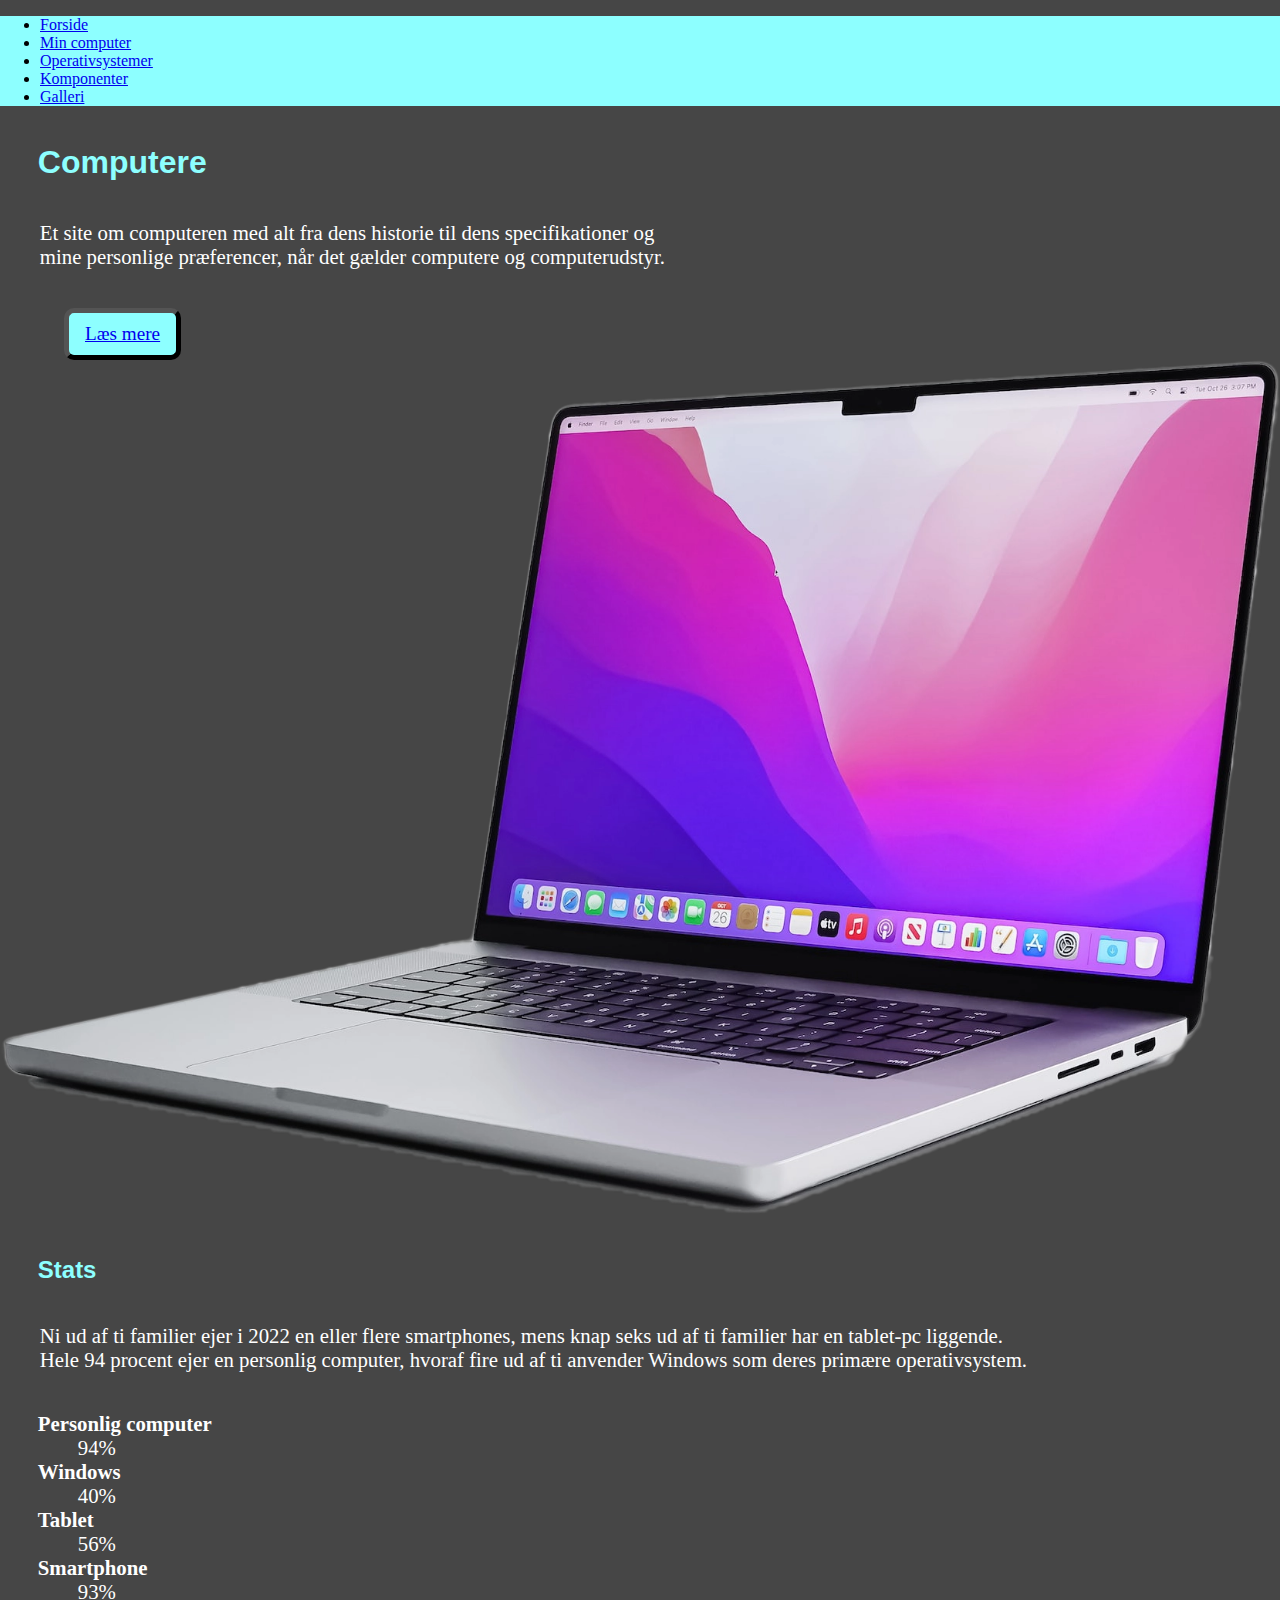
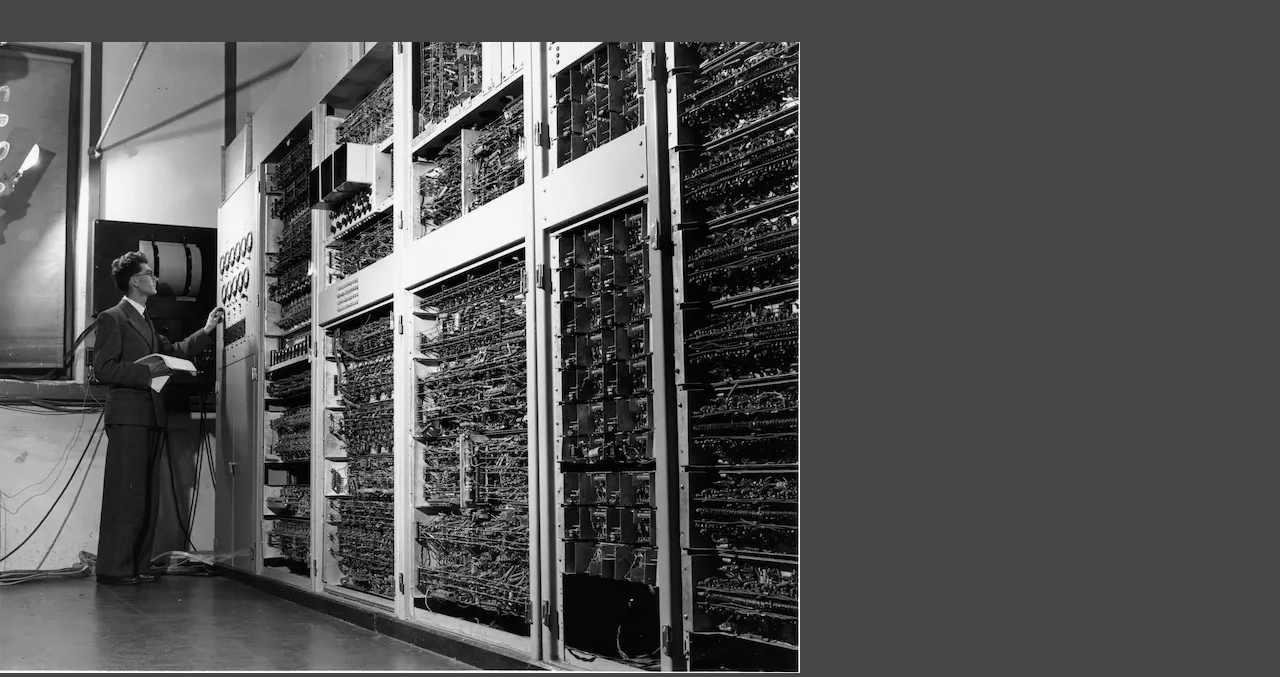
<file: index.html>
<!doctype html>
<html lang="da">
  <head>
    <meta charset="UTF-8" />
    <meta name="viewport" content="width=device-width, initial-scale=1.0" />
    <meta name="robots" content="noindex" />
    <title>Computer forside</title>
    <link rel="stylesheet" href="style.css" />
  </head>
  <body>
    <header>
      <nav>
        <ul>
          <li><a href="index.html">Forside</a></li>
          <li><a href="min_computer.html">Min computer</a></li>
          <li><a href="operativsystemer.html">Operativsystemer</a></li>
          <li><a href="komponenter.html">Komponenter</a></li>
          <li><a href="galleri.html">Galleri</a></li>
        </ul>
      </nav>
    </header>
    <main>
      <h1>Computere</h1>
      <section>
        <p>Et site om computeren med alt fra dens historie til dens specifikationer og mine personlige præferencer, når det gælder computere og computerudstyr.</p>

        <a href="operativsystemer.html" class="cta-botton">Læs mere</a>

        <img src="imgs/computer-cutout.webp" alt="macbook udskøring" />
        <h2>Stats</h2>
        <p>
          Ni ud af ti familier ejer i 2022 en eller flere smartphones, mens knap seks ud af ti familier har en tablet-pc liggende. Hele 94 procent ejer en personlig computer, hvoraf fire ud af ti anvender Windows som deres primære operativsystem.
        </p>
        <dl>
          <dt><strong>Personlig computer</strong></dt>
          <dd>94%</dd>
          <dt><strong>Windows</strong></dt>
          <dd>40%</dd>
          <dt><strong>Tablet</strong></dt>
          <dd>56%</dd>
          <dt><strong>Smartphone</strong></dt>
          <dd>93%</dd>
        </dl>
        <img src="imgs/computer-old.webp" alt="Computer, gammledage billedet er i sort hvid" />
      </section>
    </main>
    <footer></footer>
  </body>
</html>
</file>
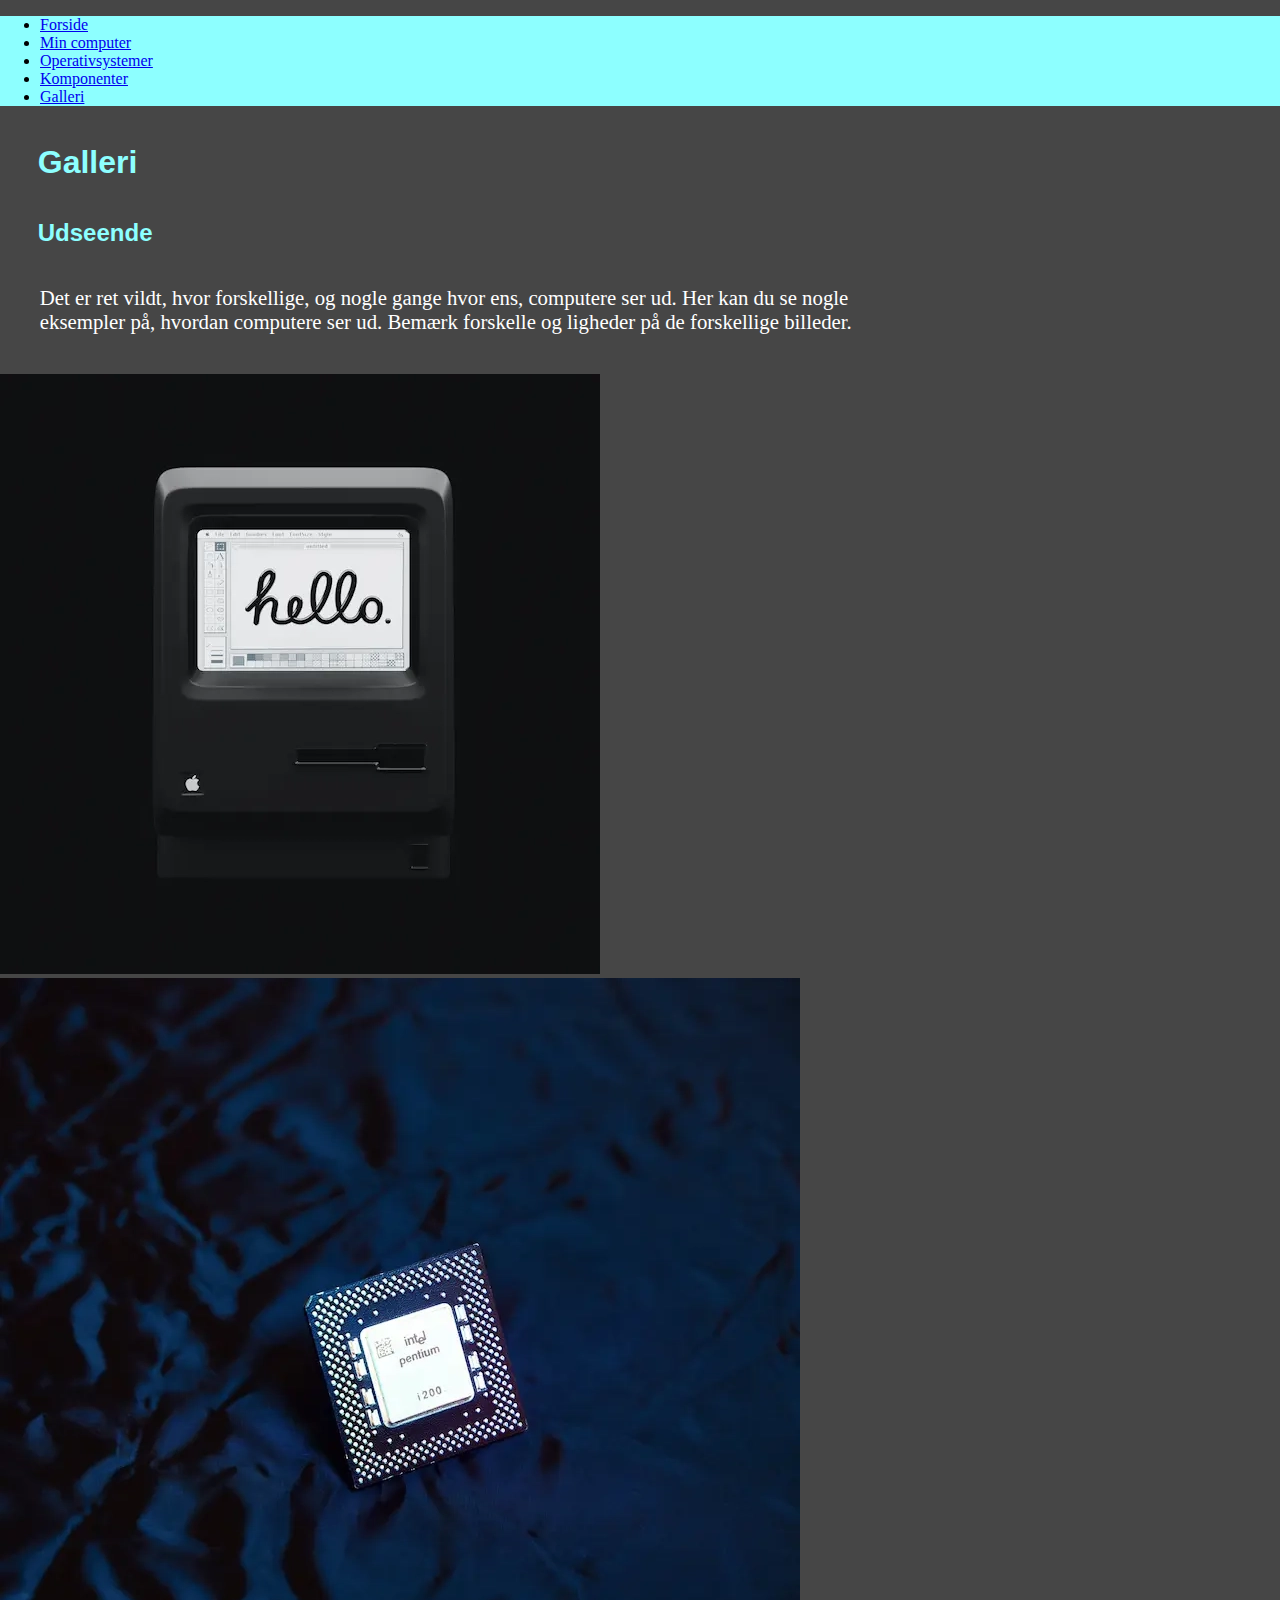
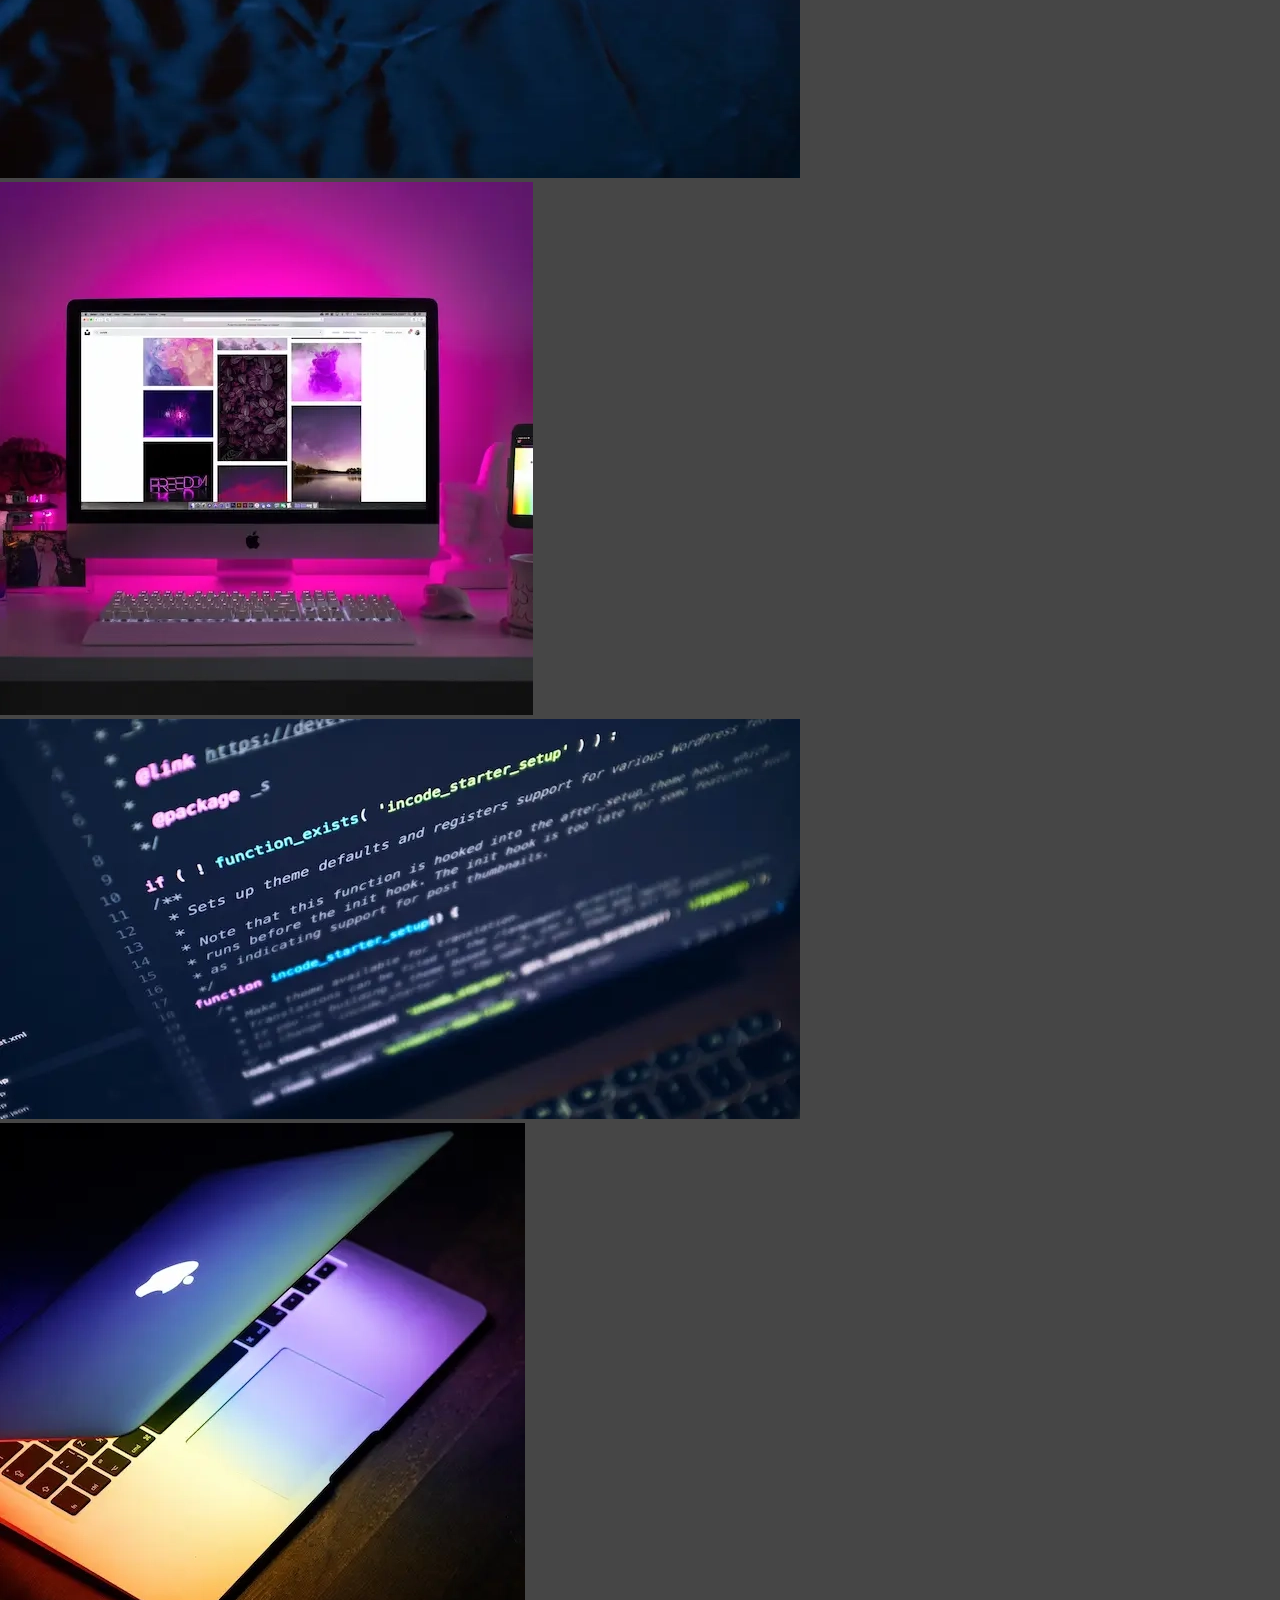
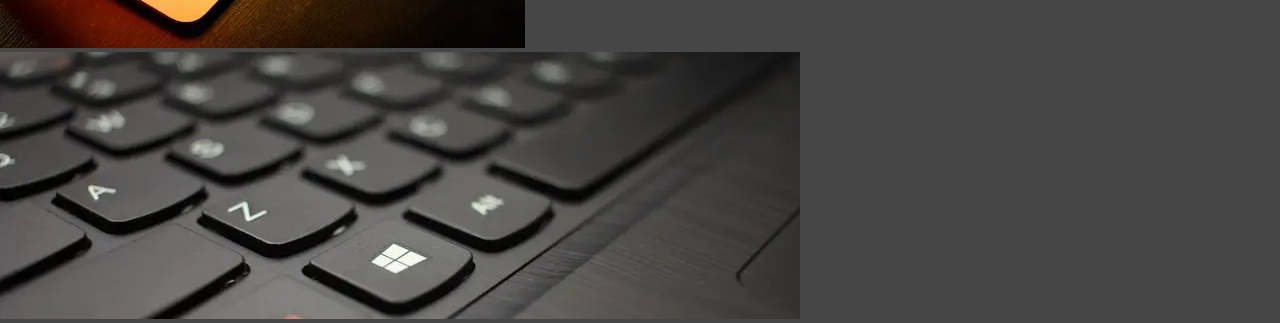
<file: galleri.html>
<!doctype html>
<html lang="da">
  <head>
    <meta charset="UTF-8" />
    <meta name="viewport" content="width=device-width, initial-scale=1.0" />
    <meta name="robots" content="noindex" />
    <title>Galleri</title>
    <link rel="stylesheet" href="style.css" />
  </head>
  <body>
    <header>
      <nav>
        <ul>
          <li><a href="index.html">Forside</a></li>
          <li><a href="min_computer.html">Min computer</a></li>
          <li><a href="operativsystemer.html">Operativsystemer</a></li>
          <li><a href="komponenter.html">Komponenter</a></li>
          <li><a href="galleri.html">Galleri</a></li>
        </ul>
      </nav>
    </header>
    <main>
      <section>
        <h1>Galleri</h1>
        <h2>Udseende</h2>
        <p>Det er ret vildt, hvor forskellige, og nogle gange hvor ens, computere ser ud. Her kan du se nogle eksempler på, hvordan computere ser ud. Bemærk forskelle og ligheder på de forskellige billeder.</p>
      </section>
      <img src="imgs/galleri/apple-84.webp" alt="Gammel apple computer" />
      <img src="imgs/galleri/intel-chip.webp" alt="Cpmputerchip" />
      <img src="imgs/galleri/desktop-setup.webp" alt="Imac med pink lys bagsig " />
      <img src="imgs/galleri/code.webp" alt="skærmbillede af kodning, zoomet ind" />
      <img src="imgs/galleri/macbook.webp" alt="Halv lukket Macbook" />
      <img src="imgs/galleri/keyboard.webp" alt="Zoomet billede af keyboard" />
    </main>
    <footer></footer>
  </body>
</html>
</file>
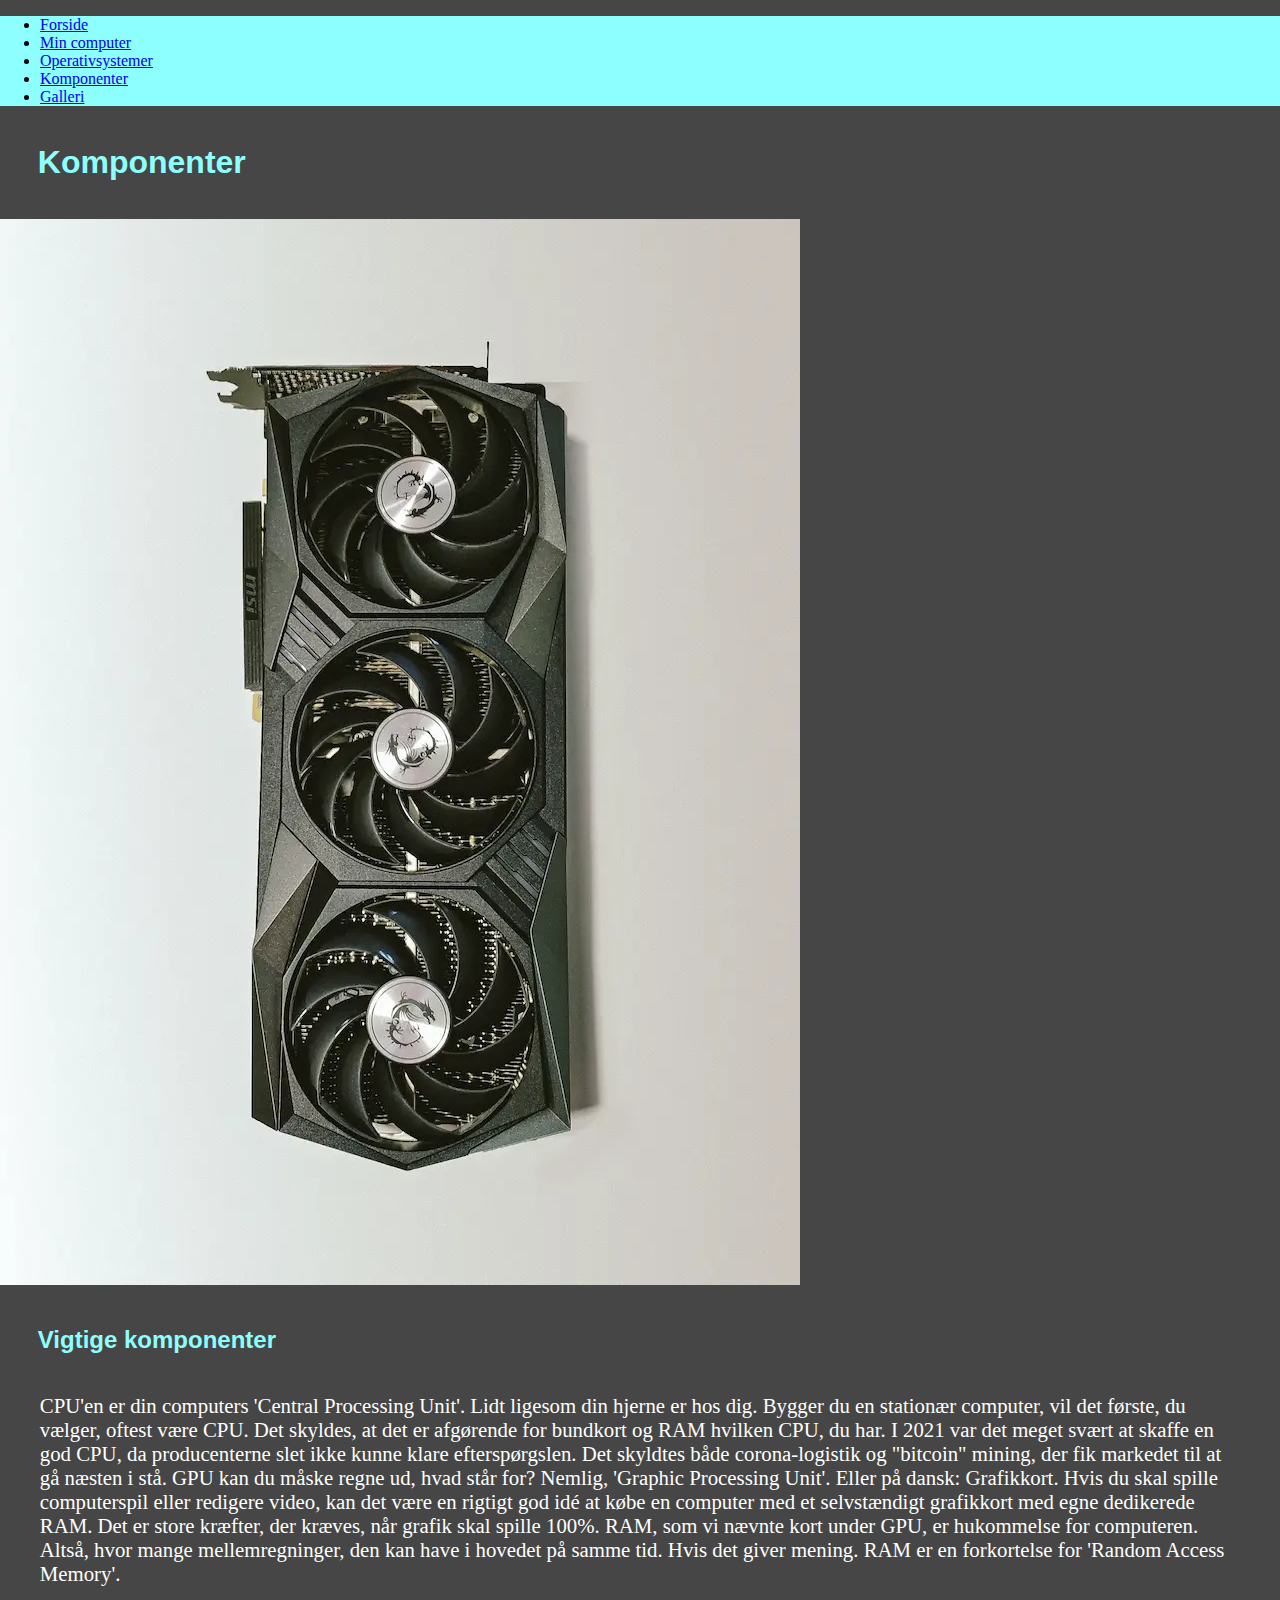
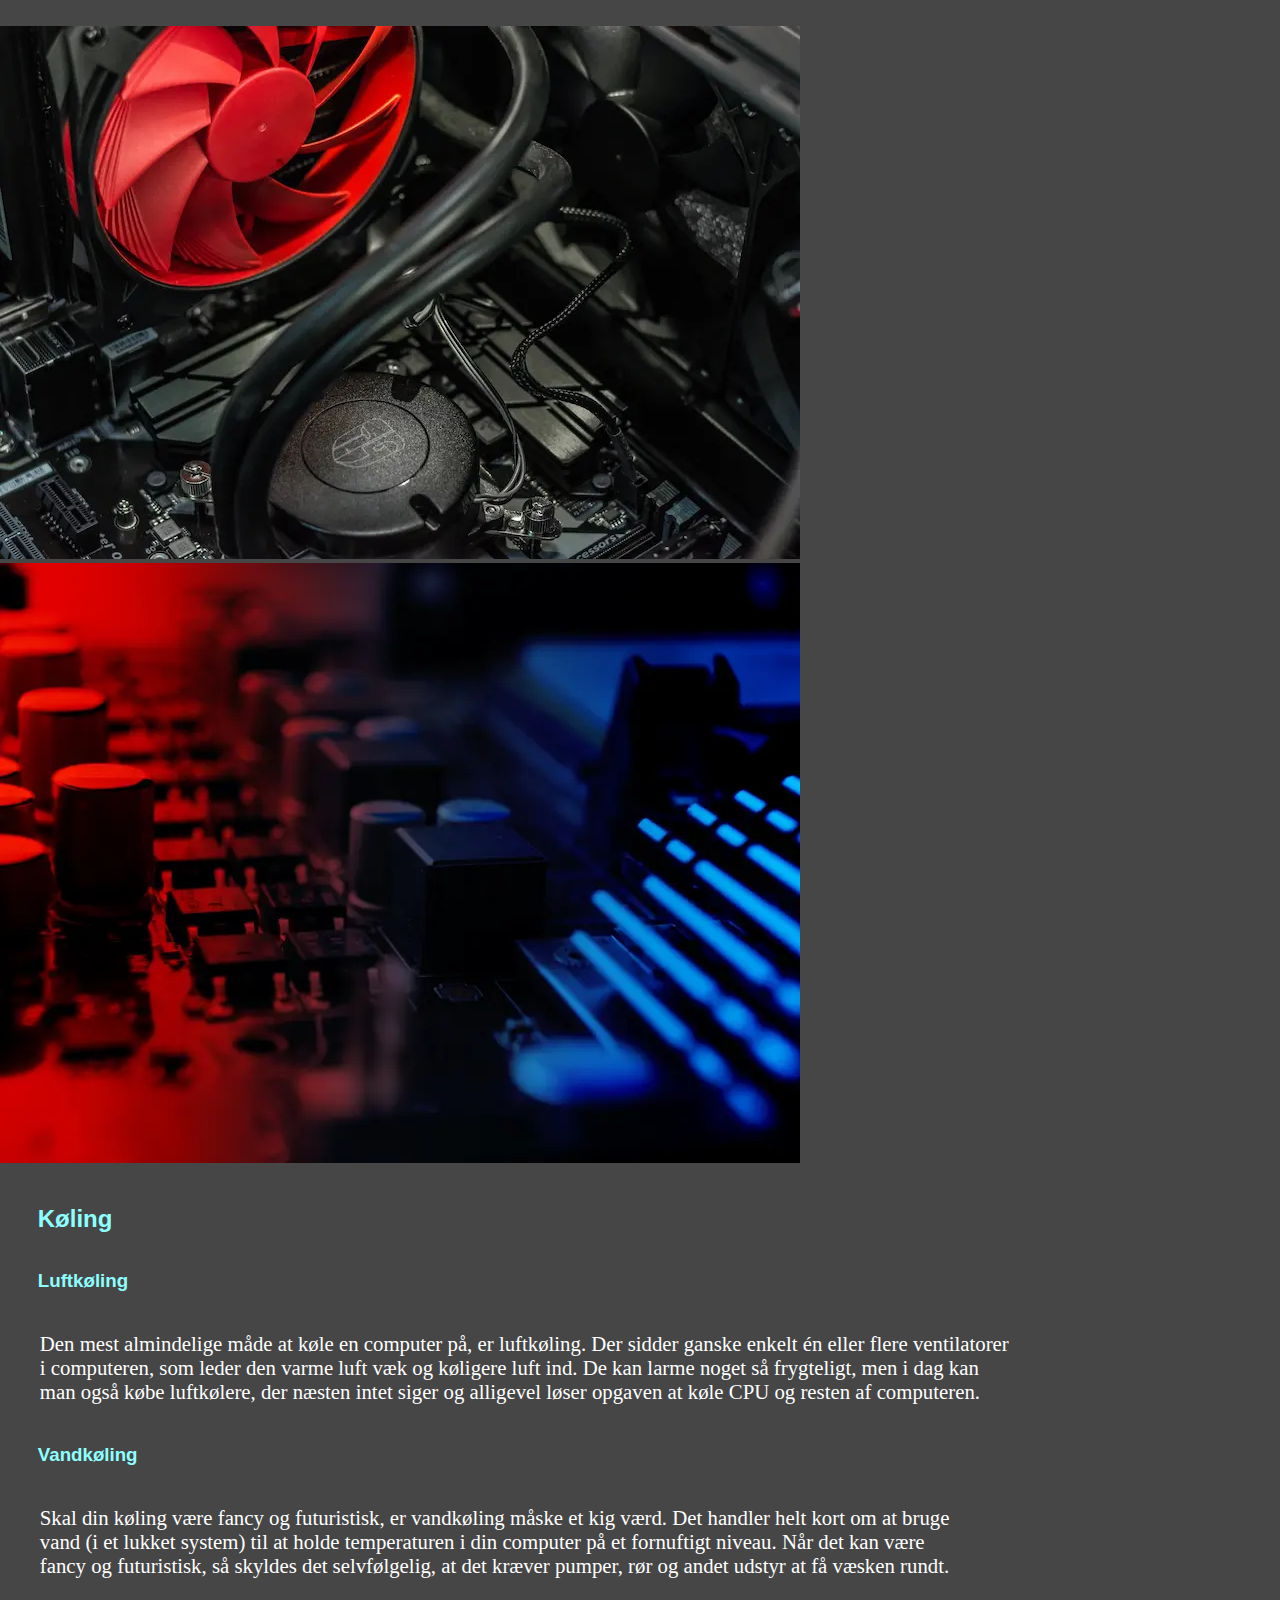
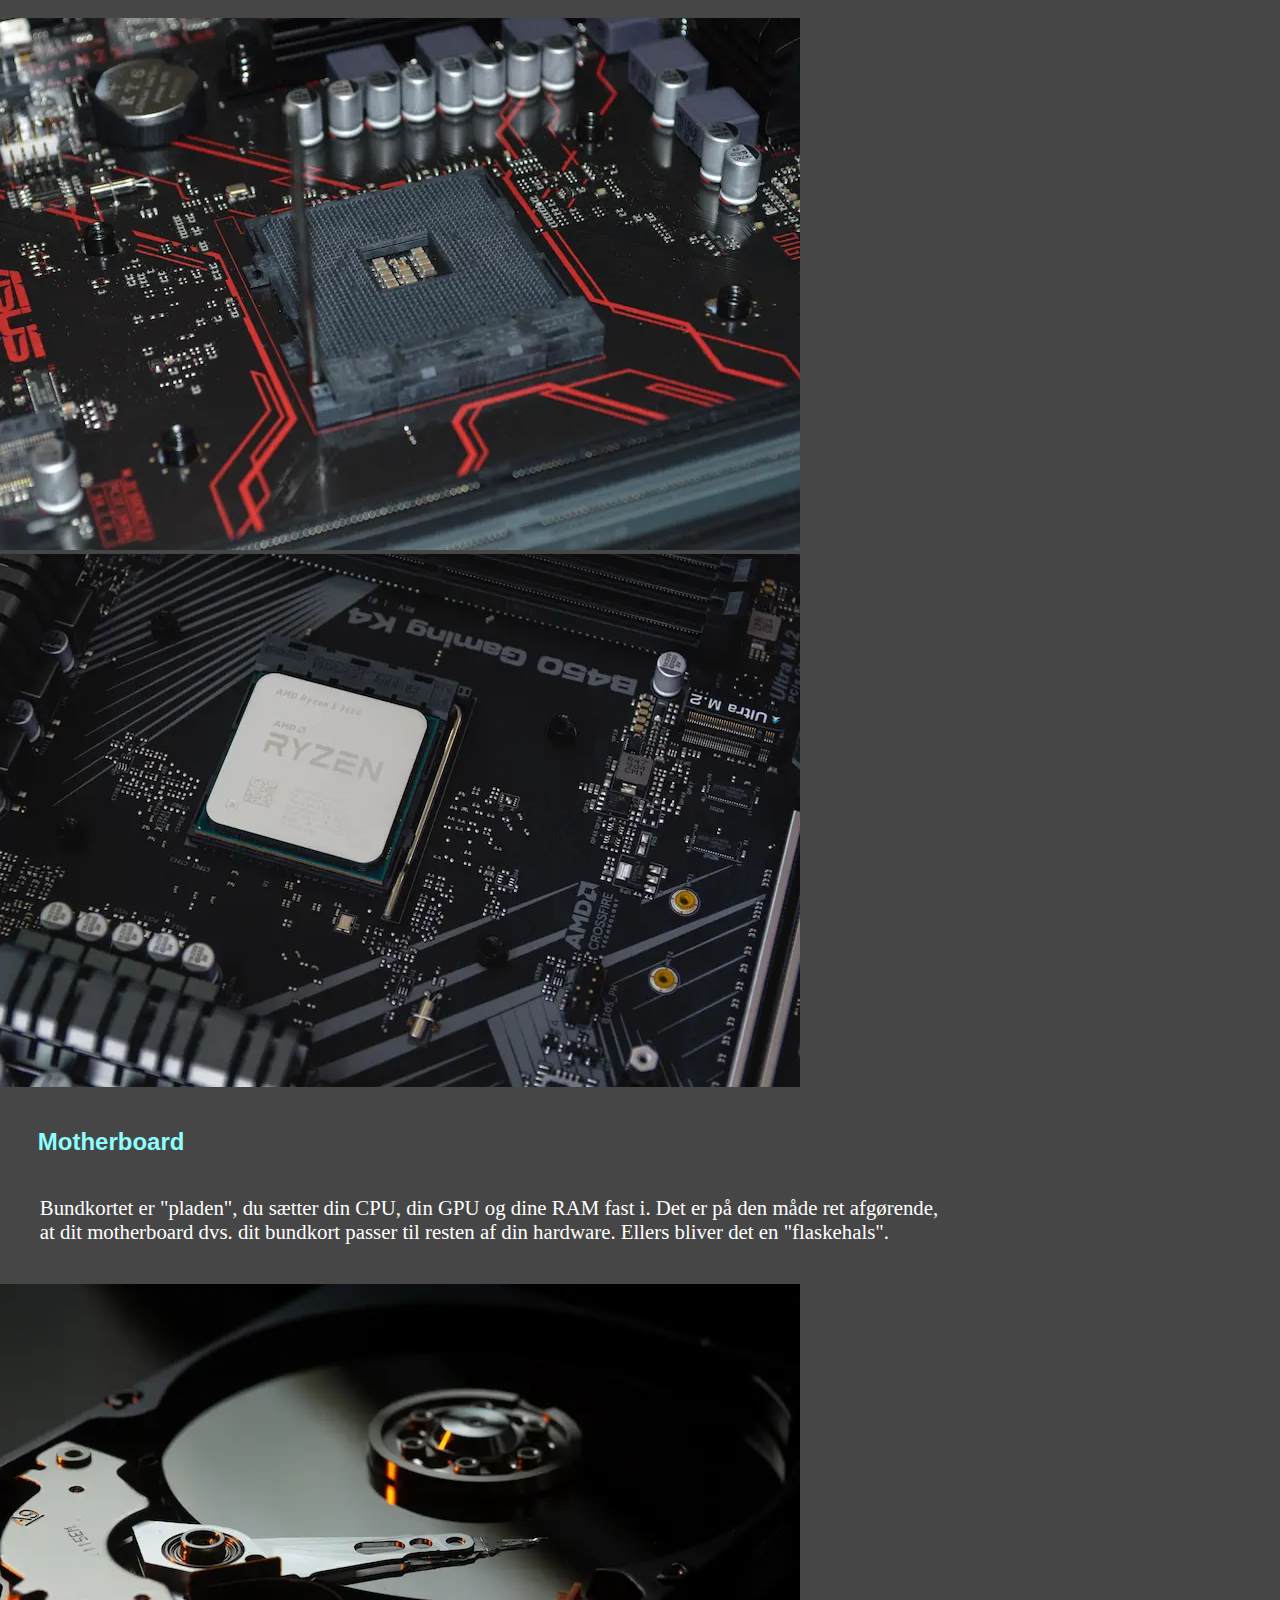
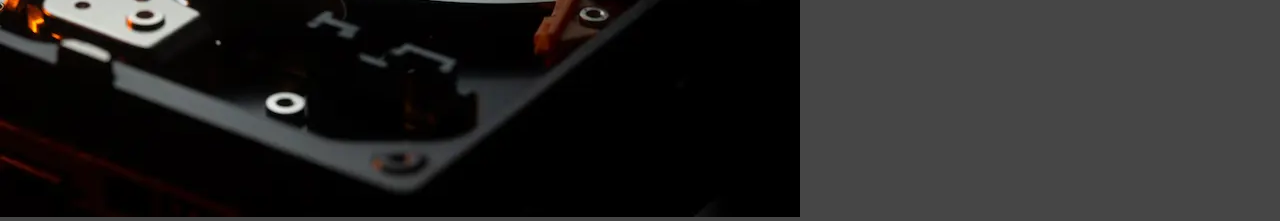
<file: komponenter.html>
<!doctype html>
<html lang="da">
  <head>
    <meta charset="UTF-8" />
    <meta name="viewport" content="width=device-width, initial-scale=1.0" />
    <meta name="robots" content="noindex" />
    <title>Komponenter</title>
    <link rel="stylesheet" href="style.css" />
  </head>
  <body>
    <header>
      <nav>
        <ul>
          <li><a href="index.html">Forside</a></li>
          <li><a href="min_computer.html">Min computer</a></li>
          <li><a href="operativsystemer.html">Operativsystemer</a></li>
          <li><a href="komponenter.html">Komponenter</a></li>
          <li><a href="galleri.html">Galleri</a></li>
        </ul>
      </nav>
    </header>
    <main>
      <section>
        <h1>Komponenter</h1>
        <img src="imgs/komponenter/grafikkort.webp" alt="billede af grafikkort" />

        <h2>Vigtige komponenter</h2>
        <p>
          CPU'en er din computers 'Central Processing Unit'. Lidt ligesom din hjerne er hos dig. Bygger du en stationær computer, vil det første, du vælger, oftest være CPU. Det skyldes, at det er afgørende for bundkort og RAM hvilken CPU, du har. I
          2021 var det meget svært at skaffe en god CPU, da producenterne slet ikke kunne klare efterspørgslen. Det skyldtes både corona-logistik og "bitcoin" mining, der fik markedet til at gå næsten i stå. GPU kan du måske regne ud, hvad står for?
          Nemlig, 'Graphic Processing Unit'. Eller på dansk: Grafikkort. Hvis du skal spille computerspil eller redigere video, kan det være en rigtigt god idé at købe en computer med et selvstændigt grafikkort med egne dedikerede RAM. Det er store
          kræfter, der kræves, når grafik skal spille 100%. RAM, som vi nævnte kort under GPU, er hukommelse for computeren. Altså, hvor mange mellemregninger, den kan have i hovedet på samme tid. Hvis det giver mening. RAM er en forkortelse for
          'Random Access Memory'.
        </p>
        <img src="imgs/komponenter/luft.webp" alt="Vandkøler til processer(cpu)" />
        <img src="imgs/komponenter/motherboard1.webp" alt="Motherboard" />

        <h2>Køling</h2>
        <h3>Luftkøling</h3>

        <p>
          Den mest almindelige måde at køle en computer på, er luftkøling. Der sidder ganske enkelt én eller flere ventilatorer i computeren, som leder den varme luft væk og køligere luft ind. De kan larme noget så frygteligt, men i dag kan man også
          købe luftkølere, der næsten intet siger og alligevel løser opgaven at køle CPU og resten af computeren.
        </p>

        <h3>Vandkøling</h3>
        <p>
          Skal din køling være fancy og futuristisk, er vandkøling måske et kig værd. Det handler helt kort om at bruge vand (i et lukket system) til at holde temperaturen i din computer på et fornuftigt niveau. Når det kan være fancy og futuristisk,
          så skyldes det selvfølgelig, at det kræver pumper, rør og andet udstyr at få væsken rundt.
        </p>

        <img src="imgs/komponenter/motherboard2.webp" alt="CPU tray" />
        <img src="imgs/komponenter/processor.webp" alt="processer(cpu)" />

        <h2>Motherboard</h2>
        <p>Bundkortet er "pladen", du sætter din CPU, din GPU og dine RAM fast i. Det er på den måde ret afgørende, at dit motherboard dvs. dit bundkort passer til resten af din hardware. Ellers bliver det en "flaskehals".</p>
        <img src="imgs/komponenter/vand.webp" alt="Harddisk" />
      </section>
    </main>
    <footer></footer>
  </body>
</html>
</file>
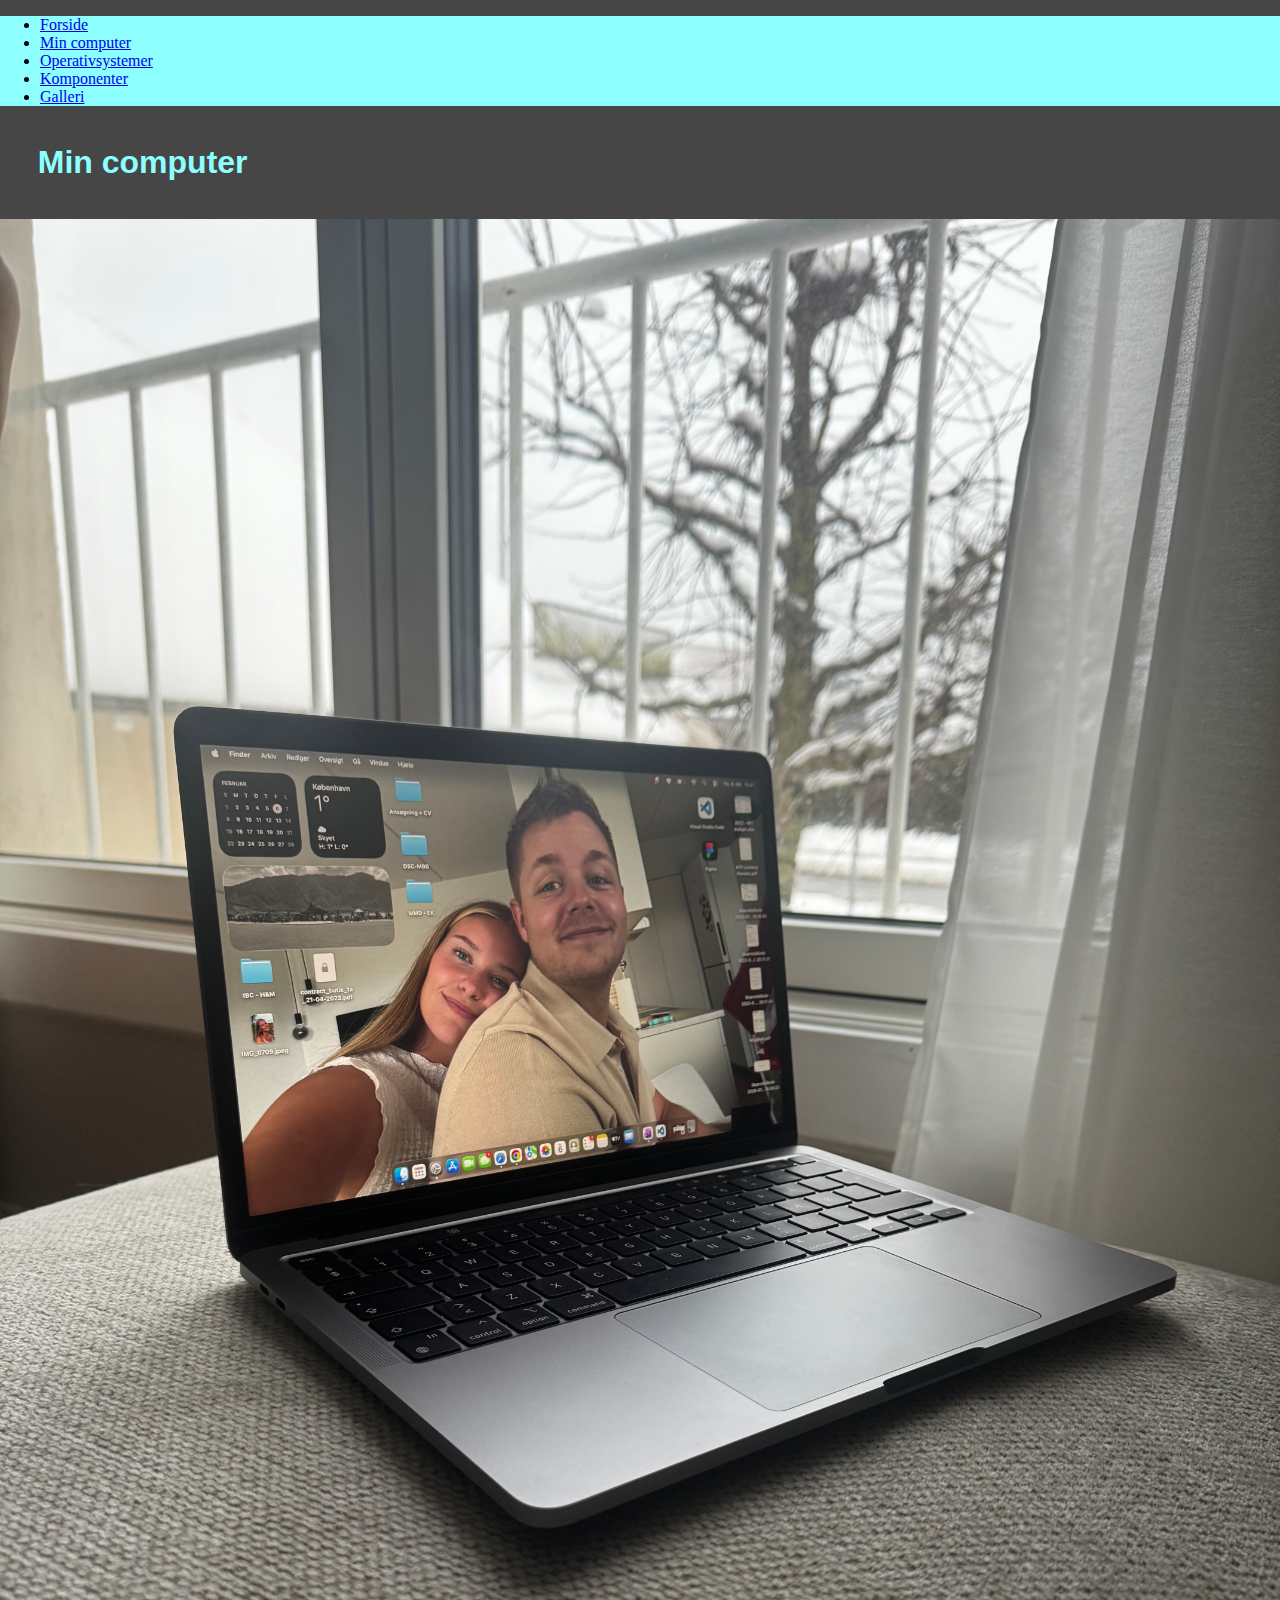
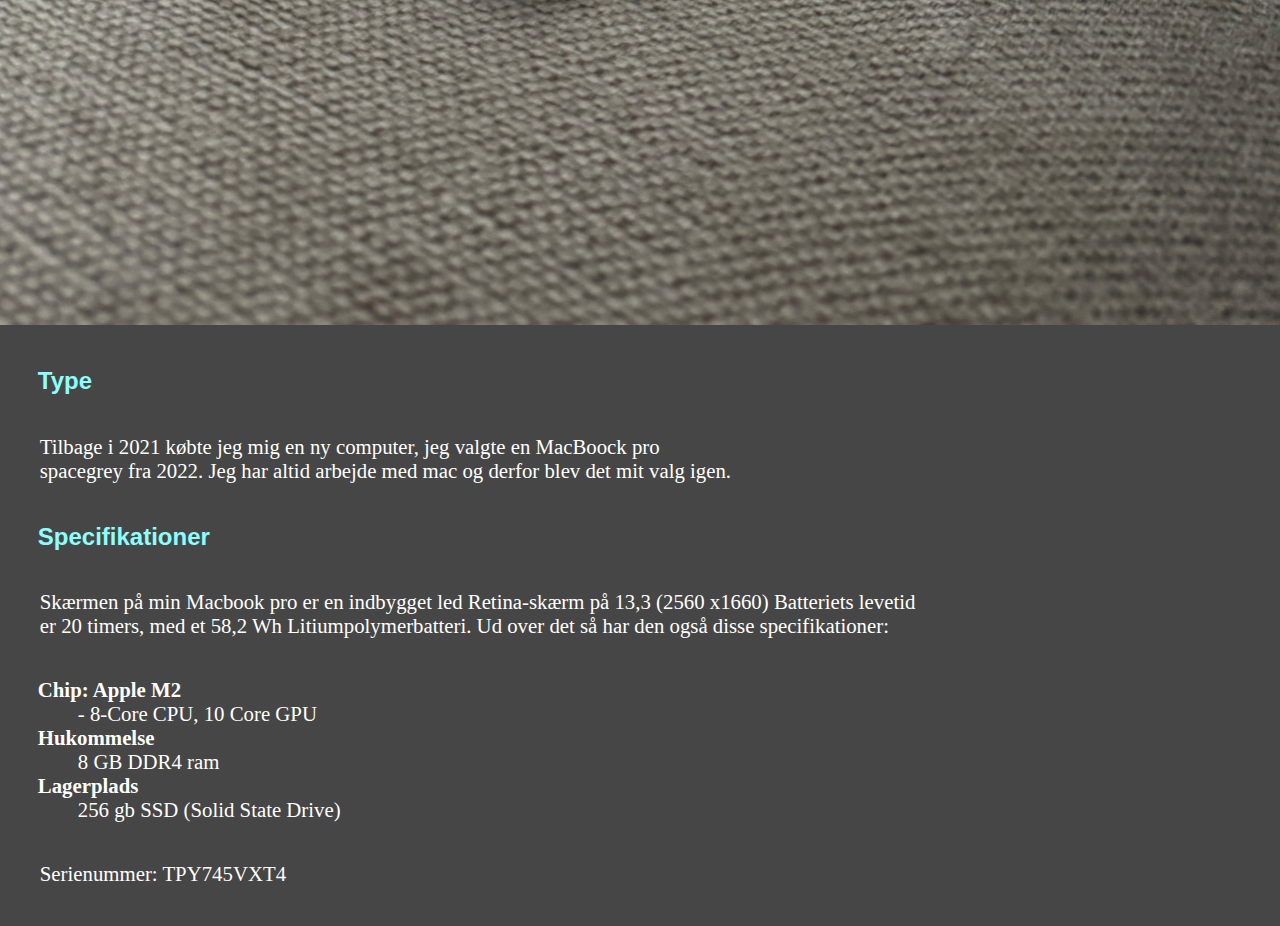
<file: min_computer.html>
<!doctype html>
<html lang="da">
  <head>
    <meta charset="UTF-8" />
    <meta name="viewport" content="width=device-width, initial-scale=1.0" />
    <meta name="robots" content="noindex" />
    <title>Min computer</title>
    <link rel="stylesheet" href="style.css" />
  </head>
  <body>
    <header>
      <nav>
        <ul>
          <li><a href="index.html">Forside</a></li>
          <li><a href="min_computer.html">Min computer</a></li>
          <li><a href="operativsystemer.html">Operativsystemer</a></li>
          <li><a href="komponenter.html">Komponenter</a></li>
          <li><a href="galleri.html">Galleri</a></li>
        </ul>
      </nav>
    </header>
    <main>
      <section>
        <h1>Min computer</h1>
        <img src="imgs/IMG_3836.jpeg" alt="Billede af min egen computer" />
        <h2>Type</h2>
        <p>Tilbage i 2021 købte jeg mig en ny computer, jeg valgte en MacBoock pro spacegrey fra 2022. Jeg har altid arbejde med mac og derfor blev det mit valg igen.</p>
        <h2>Specifikationer</h2>
        <p>Skærmen på min Macbook pro er en indbygget led Retina-skærm på 13,3 (2560 x1660) Batteriets levetid er 20 timers, med et 58,2 Wh Litiumpolymerbatteri. Ud over det så har den også disse specifikationer:</p>
        <dl>
          <dt><strong>Chip: Apple M2</strong></dt>
          <dd>- 8-Core CPU, 10 Core GPU</dd>
          <dt><strong>Hukommelse</strong></dt>
          <dd>8 GB DDR4 ram</dd>
          <dt><strong>Lagerplads </strong></dt>
          <dd>256 gb SSD (Solid State Drive)</dd>
        </dl>
        <p>Serienummer: TPY745VXT4</p>
      </section>
    </main>
    <footer></footer>
  </body>
</html>
</file>
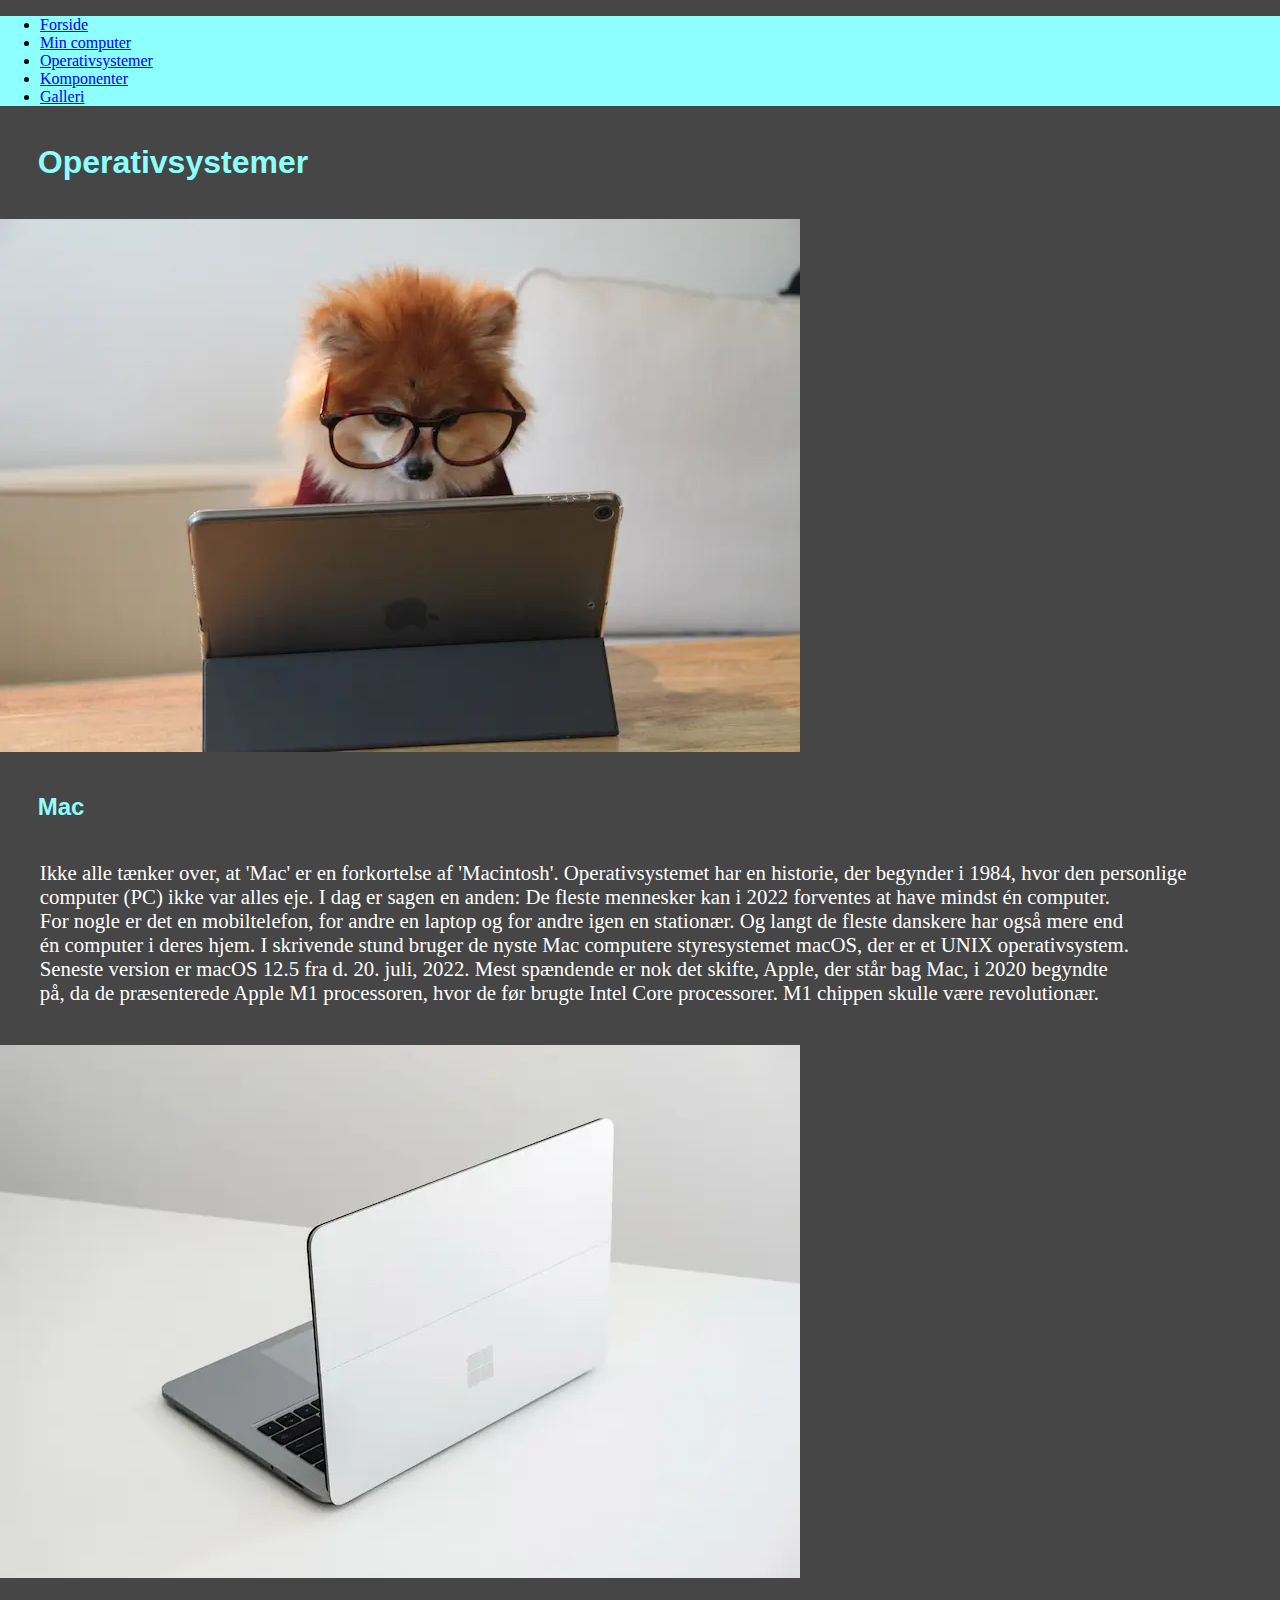
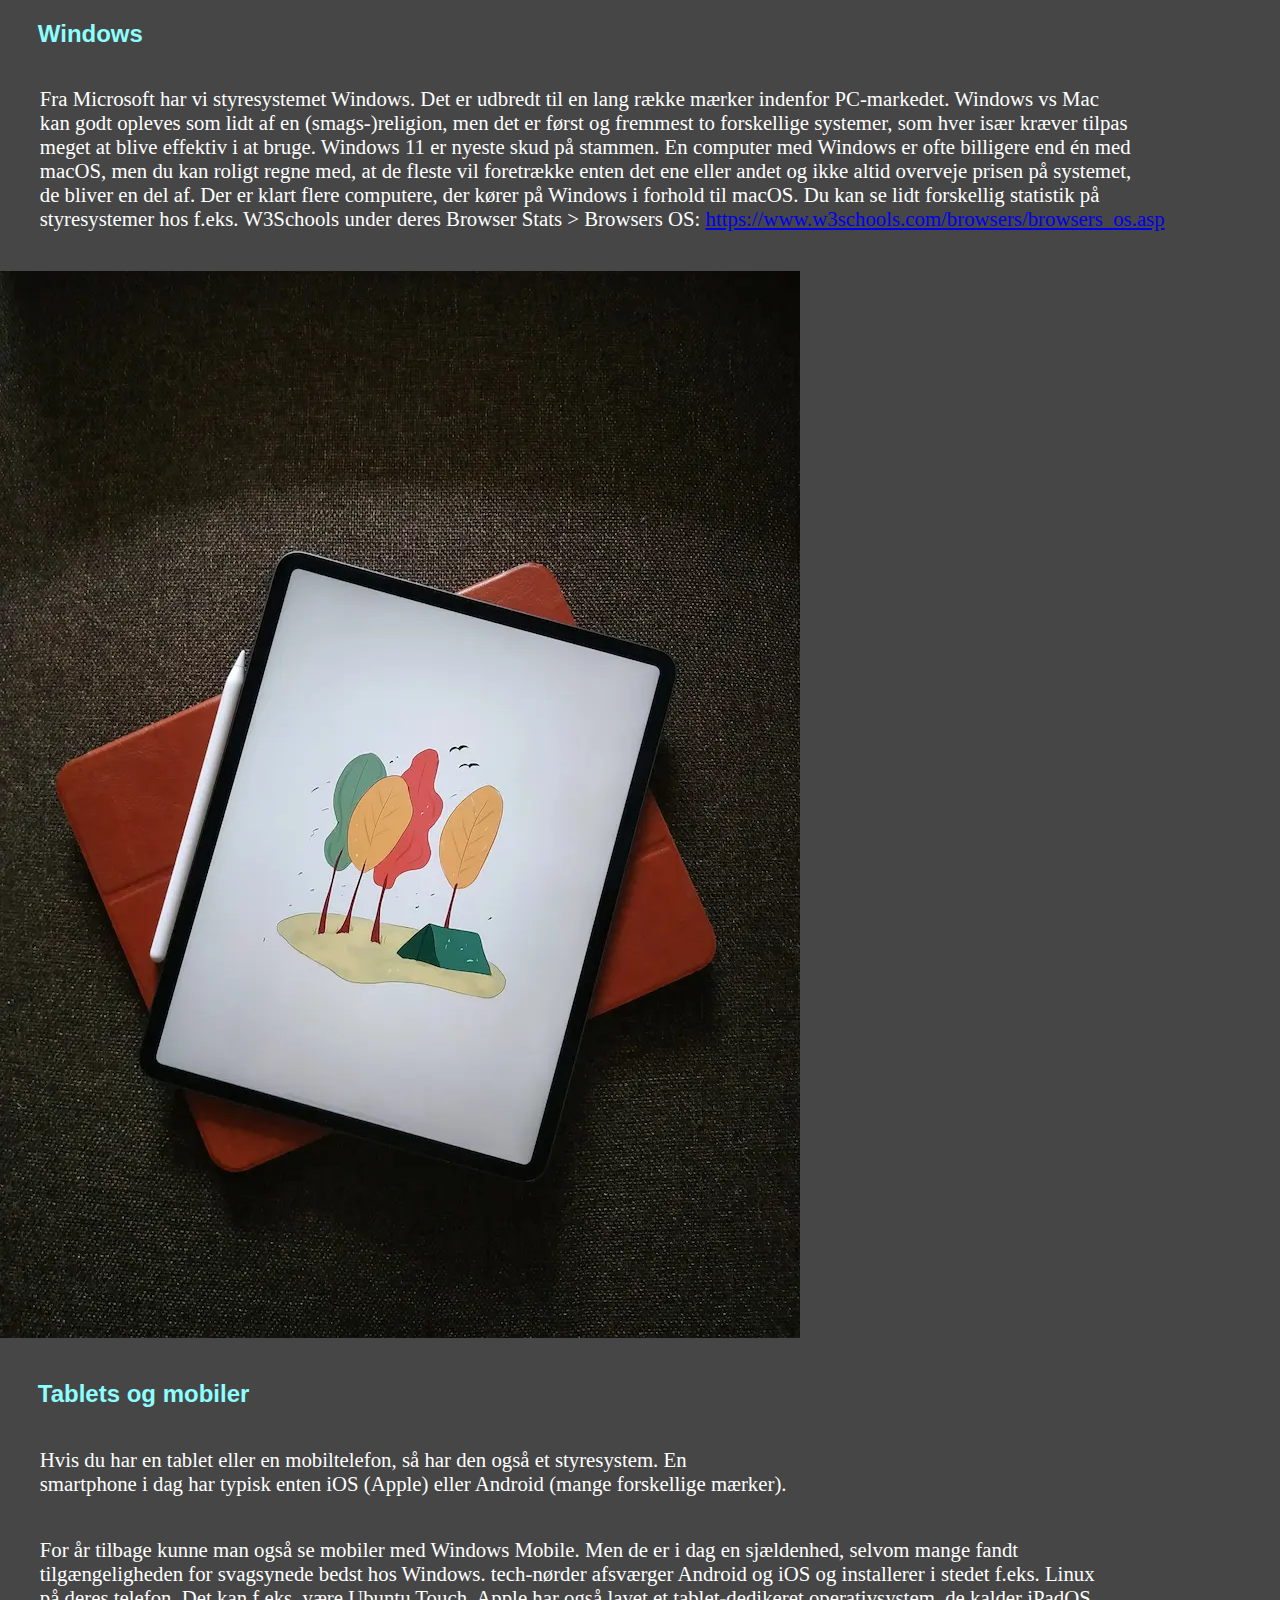
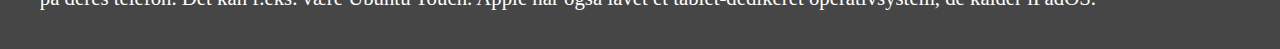
<file: operativsystemer.html>
<!doctype html>
<html lang="da">
  <head>
    <meta charset="UTF-8" />
    <meta name="viewport" content="width=device-width, initial-scale=1.0" />
    <meta name="robots" content="noindex" />
    <title>Operativsystemer</title>
    <link rel="stylesheet" href="style.css" />
  </head>
  <body>
    <header>
      <nav>
        <ul>
          <li><a href="index.html">Forside</a></li>
          <li><a href="min_computer.html">Min computer</a></li>
          <li><a href="operativsystemer.html">Operativsystemer</a></li>
          <li><a href="komponenter.html">Komponenter</a></li>
          <li><a href="galleri.html">Galleri</a></li>
        </ul>
      </nav>
    </header>
    <main>
      <section>
        <h1>Operativsystemer</h1>
        <img src="imgs/mac.webp" alt="Billede af hund med briller, der kigger ned i en ipad" />
        <h2>Mac</h2>
        <p>
          Ikke alle tænker over, at 'Mac' er en forkortelse af 'Macintosh'. Operativsystemet har en historie, der begynder i 1984, hvor den personlige computer (PC) ikke var alles eje. I dag er sagen en anden: De fleste mennesker kan i 2022 forventes
          at have mindst én computer. For nogle er det en mobiltelefon, for andre en laptop og for andre igen en stationær. Og langt de fleste danskere har også mere end én computer i deres hjem. I skrivende stund bruger de nyste Mac computere
          styresystemet macOS, der er et UNIX operativsystem. Seneste version er macOS 12.5 fra d. 20. juli, 2022. Mest spændende er nok det skifte, Apple, der står bag Mac, i 2020 begyndte på, da de præsenterede Apple M1 processoren, hvor de før
          brugte Intel Core processorer. M1 chippen skulle være revolutionær.
        </p>
        <img src="imgs/windows.webp" alt="Windows computer i hvidlig nyance" />
        <h2>Windows</h2>
        <p>
          Fra Microsoft har vi styresystemet Windows. Det er udbredt til en lang række mærker indenfor PC-markedet. Windows vs Mac kan godt opleves som lidt af en (smags-)religion, men det er først og fremmest to forskellige systemer, som hver især
          kræver tilpas meget at blive effektiv i at bruge. Windows 11 er nyeste skud på stammen. En computer med Windows er ofte billigere end én med macOS, men du kan roligt regne med, at de fleste vil foretrække enten det ene eller andet og ikke
          altid overveje prisen på systemet, de bliver en del af. Der er klart flere computere, der kører på Windows i forhold til macOS. Du kan se lidt forskellig statistik på styresystemer hos f.eks. W3Schools under deres Browser Stats > Browsers
          OS:
          <a target="_blank" href="https://www.w3schools.com/browsers/browsers_os.asp"> https://www.w3schools.com/browsers/browsers_os.asp</a>
        </p>
        <img src="imgs/tablet.webp" alt="Tablet som ligger oven på et rødbrunt cover" />
        <h2>Tablets og mobiler</h2>
        <p>Hvis du har en tablet eller en mobiltelefon, så har den også et styresystem. En smartphone i dag har typisk enten iOS (Apple) eller Android (mange forskellige mærker).</p>
        <p>
          For år tilbage kunne man også se mobiler med Windows Mobile. Men de er i dag en sjældenhed, selvom mange fandt tilgængeligheden for svagsynede bedst hos Windows. tech-nørder afsværger Android og iOS og installerer i stedet f.eks. Linux på
          deres telefon. Det kan f.eks. være Ubuntu Touch. Apple har også lavet et tablet-dedikeret operativsystem, de kalder iPadOS.
        </p>
      </section>
    </main>
    <footer></footer>
  </body>
</html>
</file>
<file: style.css>
body {
  margin: 0;
}
p {
  margin: 1cm;
  padding: 2px;
  color: white;
  font-size: 1.3rem;
  text-wrap: balance;
  font-family: Georgia, "Times New Roman", Times, serif;
}

h1,
h2,
h3 {
  margin: 1cm;
  padding-bottom: 0;
  color: rgb(141, 255, 255);
  font-family: "Gill Sans", "Gill Sans MT", Calibri, "Trebuchet MS", sans-serif;
}

img {
  max-width: 100%;
}

header {
  background-color: rgb(141, 255, 255);
}

body {
  background-color: rgb(70, 70, 70);
}

dl {
  font-size: 1.3rem;
  font-family: Georgia, "Times New Roman", Times, serif;
  margin: 1cm;
  color: white;
}

.cta-botton {
  background-color: rgb(141, 255, 255);
  margin-left: 5%;
  padding: 10px 16px;
  font-size: 120%;
  border-radius: 10px;
  display: inline-block;
  border: 5px outset black;
}

.cta-botton:hover {
  color: white;
  background-color: black;
}
header :hover {
  color: white;
}
</file>
